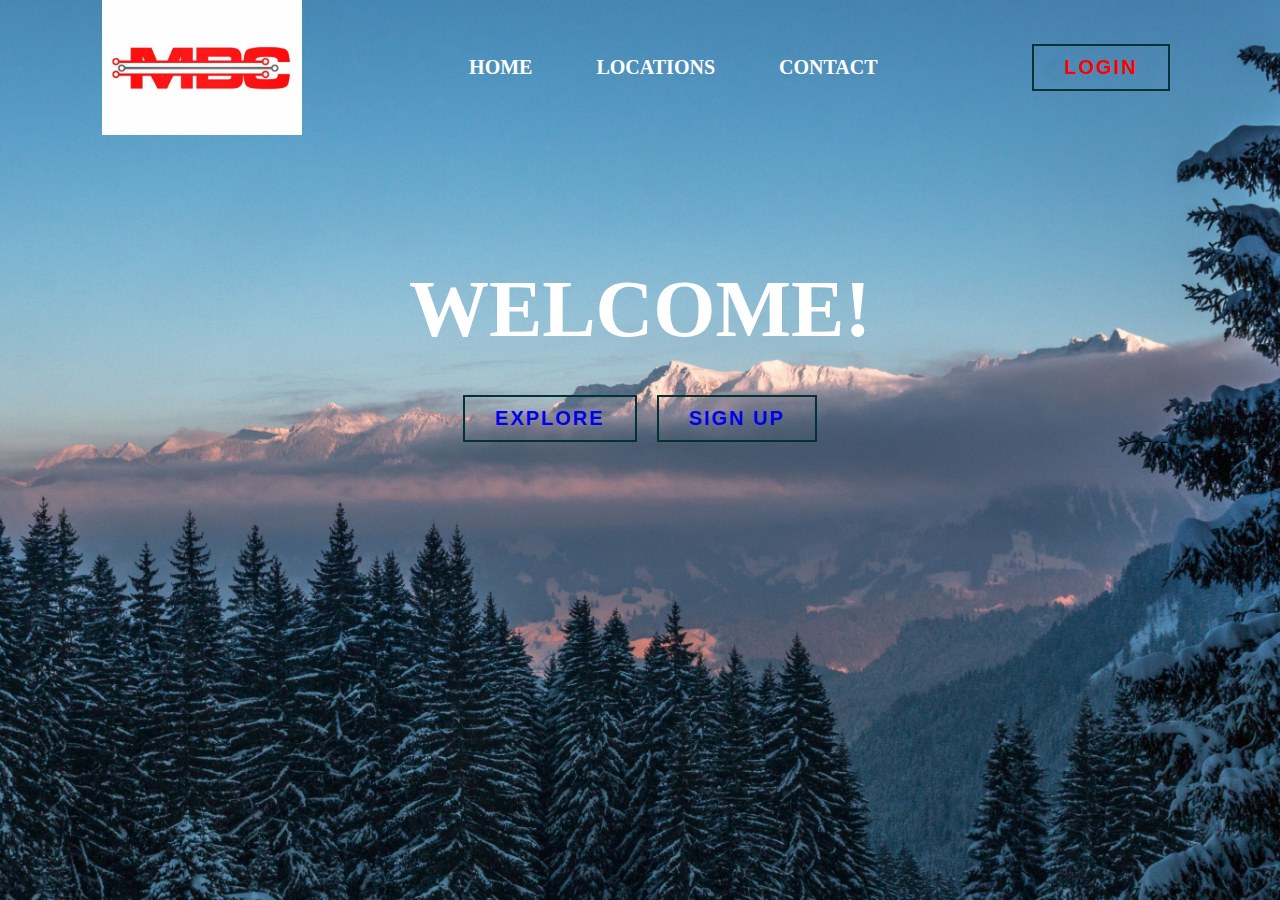
<file: index.html>
<!DOCTYPE html>
<html>
<head>
	<title></title>
	<link rel="stylesheet" type="text/css" href="style.css">
</head>
<body>
	<div class="container">
		<div class="header">
			<img src="logo.png" class="logo">
			<div class="navbar">
				<a href="file:///home/kali/Soal%20CTF/mainten.html">HOME</a>
				<a href="file:///home/kali/Soal%20CTF/mainten.html">LOCATIONS</a>
				<a href="file:///home/kali/Soal%20CTF/mainten.html">CONTACT</a>
			</div>
			<button class="btn"><a href="">LOGIN</a></button>
		</div>
		<div class="content">
			<h1>WELCOME!</h1>
			<button class="btn"><a href="https://google.com">EXPLORE</a></button>
			<button class="btn"><a href="file:///home/kali/Soal%20CTF/mainten.html">SIGN UP</a></button>
		</div>
	</div>
</body>
</html>

<!-- Flag : MBC{Multimedia_BigData_CyberSecurity}-->
</file>
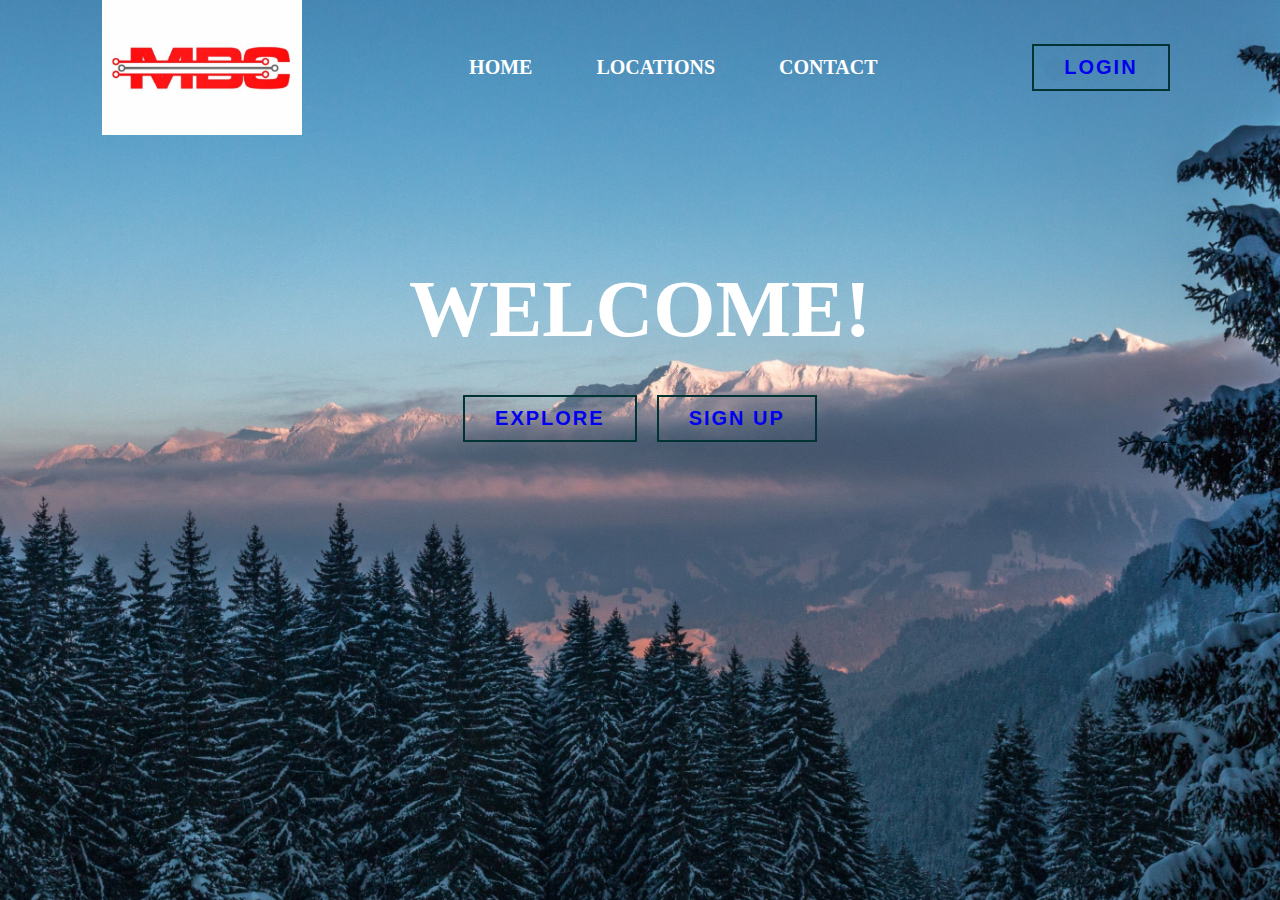
<file: CTF Web/index.html>
<!DOCTYPE html>
<html>
<head>
	<title>Welcome!</title>
	<link rel="stylesheet" type="text/css" href="style.css">
</head>
<body>
	<div class="container">
		<div class="header">
			<img src="logo.png" class="logo">
			<div class="navbar">
				<a href="file:///home/kali/Documents/GitHub/CaveMan81.github.io/CTF%20Web/mainten.html">HOME</a>
				<a href="file:///home/kali/Documents/GitHub/CaveMan81.github.io/CTF%20Web/mainten.html">LOCATIONS</a>
				<a href="file:///home/kali/Documents/GitHub/CaveMan81.github.io/CTF%20Web/mainten.html">CONTACT</a>
			</div>
			<button class="btn"><a href="file:///home/kali/Documents/GitHub/CaveMan81.github.io/CTF%20Web/login.html">LOGIN</a></button>
		</div>
		<div class="content">
			<h1>WELCOME!</h1>
			<button class="btn"><a href="https://google.com">EXPLORE</a></button>
			<button class="btn"><a href="file:///home/kali/Documents/GitHub/CaveMan81.github.io/CTF%20Web/mainten.html">SIGN UP</a></button>
		</div>
	</div>
</body>
</html>

<!-- Flag : MBC{Multimedia_BigData_CyberSecurity}-->
</file>
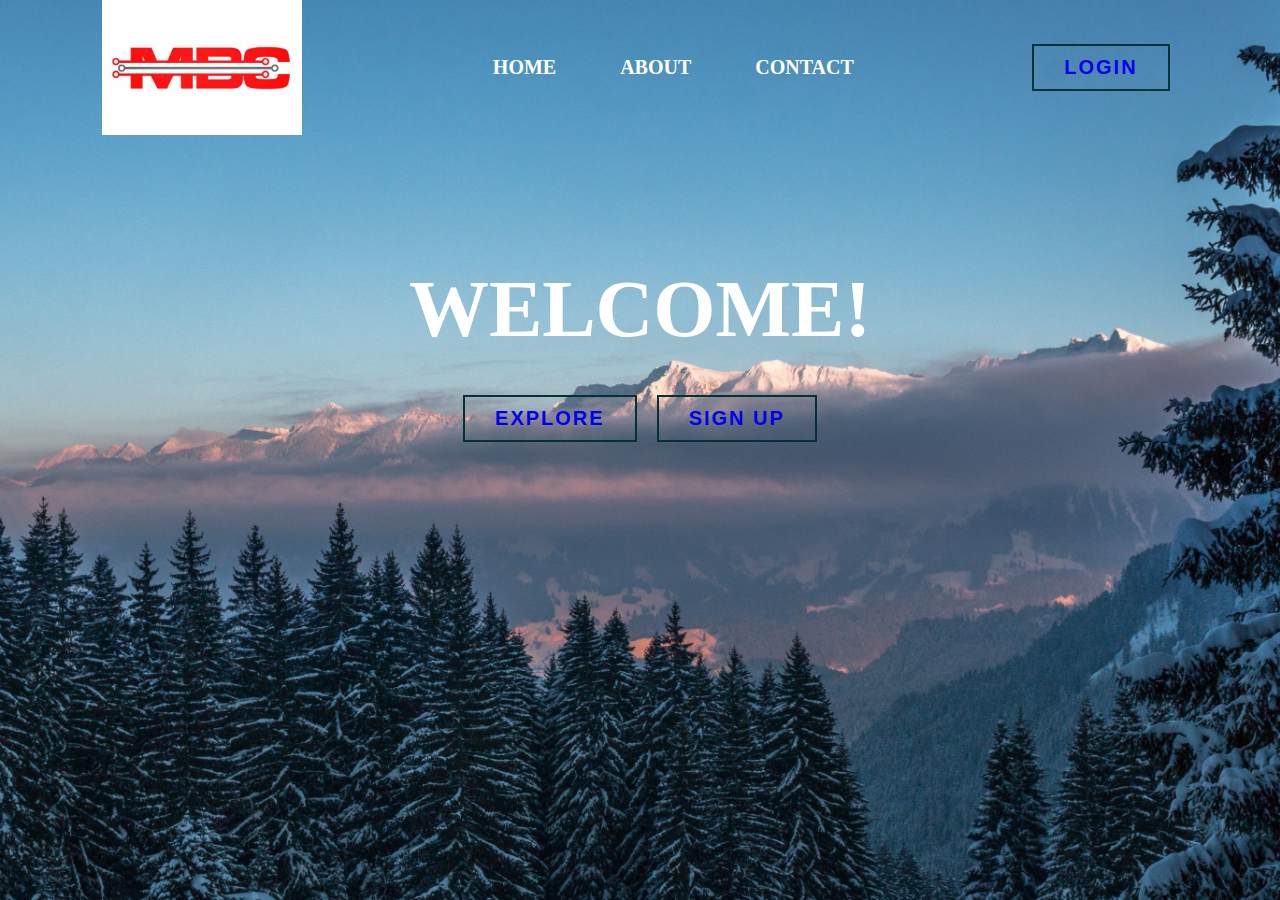
<file: CTF-Web/index.html>
<!DOCTYPE html>
<html>
<head>
	<title>Welcome!</title>
	<link rel="stylesheet" type="text/css" href="style.css">
</head>
<body>
	<div class="container">
		<div class="header">
			<img src="logo.png" class="logo">
			<div class="navbar">
				<a href="mainten.html">HOME</a>
				<a href="about.html">ABOUT</a>
				<a href="contact.html">CONTACT</a>
			</div>
			<button class="btn"><a href="login.html">LOGIN</a></button>
		</div>
		<div class="content">
			<h1>WELCOME!</h1>
			<button class="btn"><a href="https://google.com">EXPLORE</a></button>
			<button class="btn"><a href="mainten.html">SIGN UP</a></button>
		</div>
	</div>
</body>
</html>

<!-- Clue : Pilih Salah Satu-->
</file>
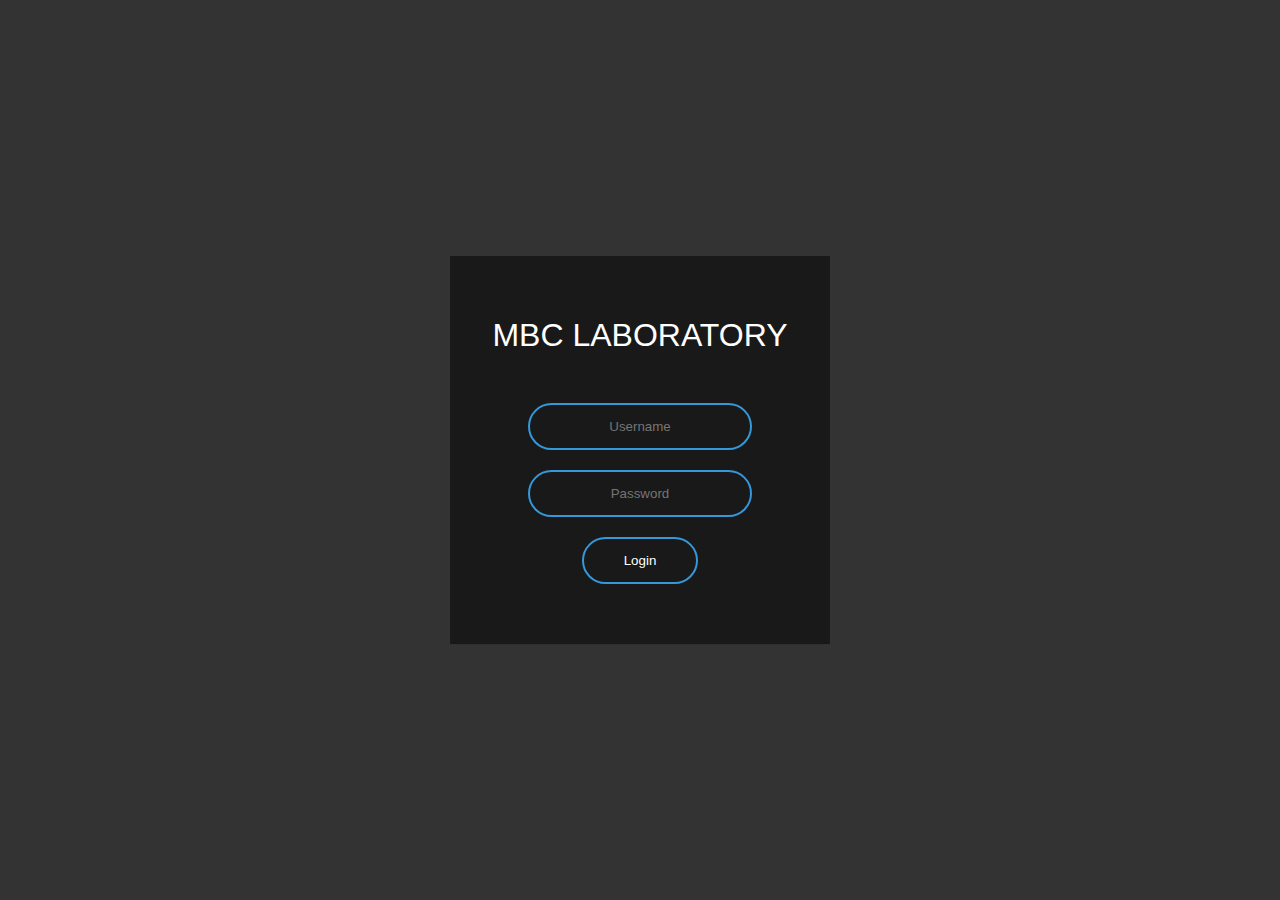
<file: login.html>
<!DOCTYPE html>

<html lang="en" dir="ltr">
<head>
    <meta charset="UTF-8">
    <title>Animation Login Formt</title>
    <link rel="stylesheet" href="stylee.css">
</head>

<body>
<form class="box" action="index.html" method="post">
    <h1>MBC Laboratory</h1>
    <h2>Clue : Open Source</h2>
    <input type="text" name="" placeholder="Username">
    <input type="Password" name="" placeholder="Password">
    <input type="submit" name="" value="Login"> 
</form>   
</body>

</html>

<!-- Flag : MBC{Multimedia_BigData_CyberSecurity}-->
</file>
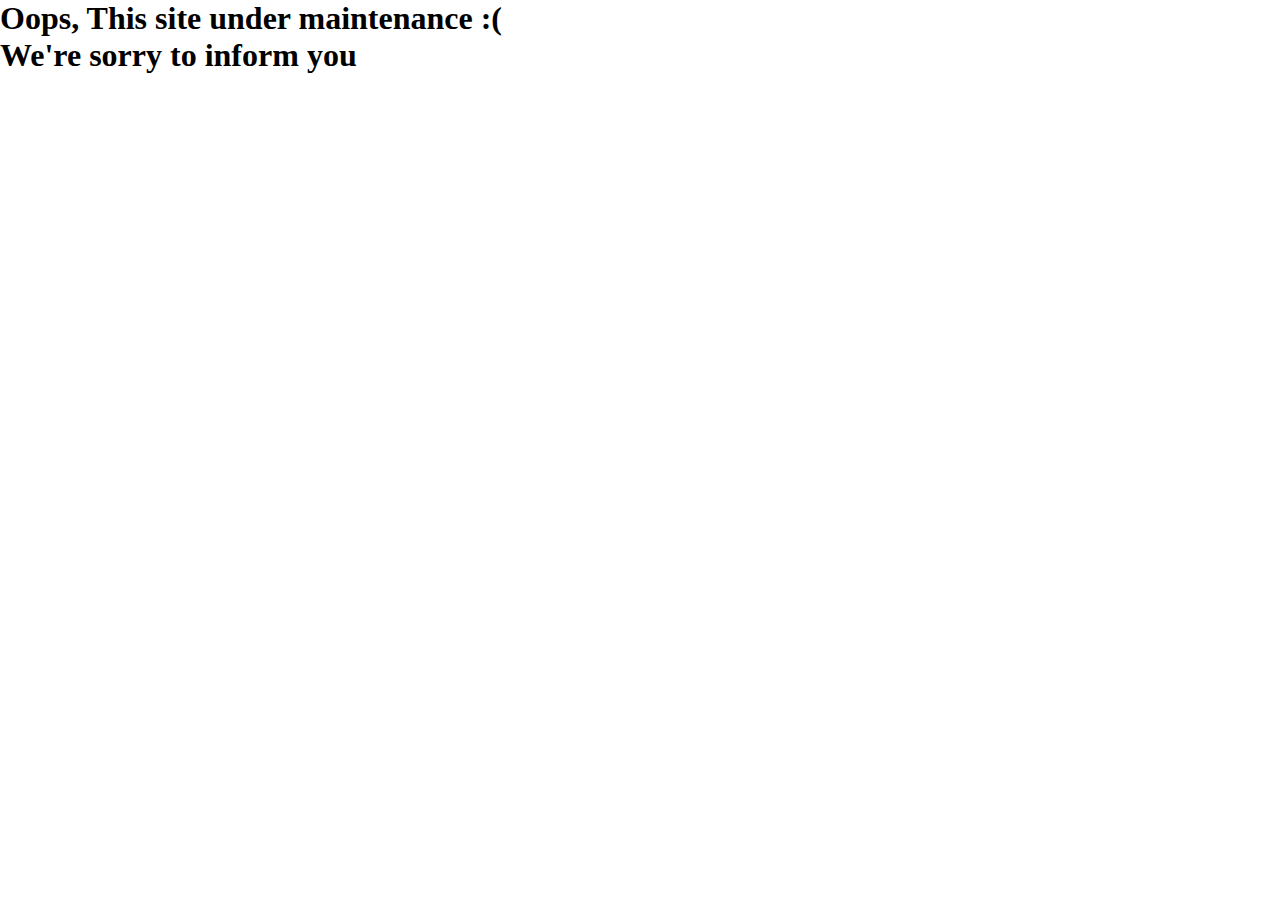
<file: mainten.html>
<!DOCTYPE html>

<html>
<head>
    <title></title>
	<link rel="stylesheet" type="text/css" href="style.css">
</head>

<body>
    <h1>Oops, This site under maintenance :(</h1>
    <h1>We're sorry to inform you</h1>
</body>
</html>

<!-- Clue : Bukan disini -->
</file>
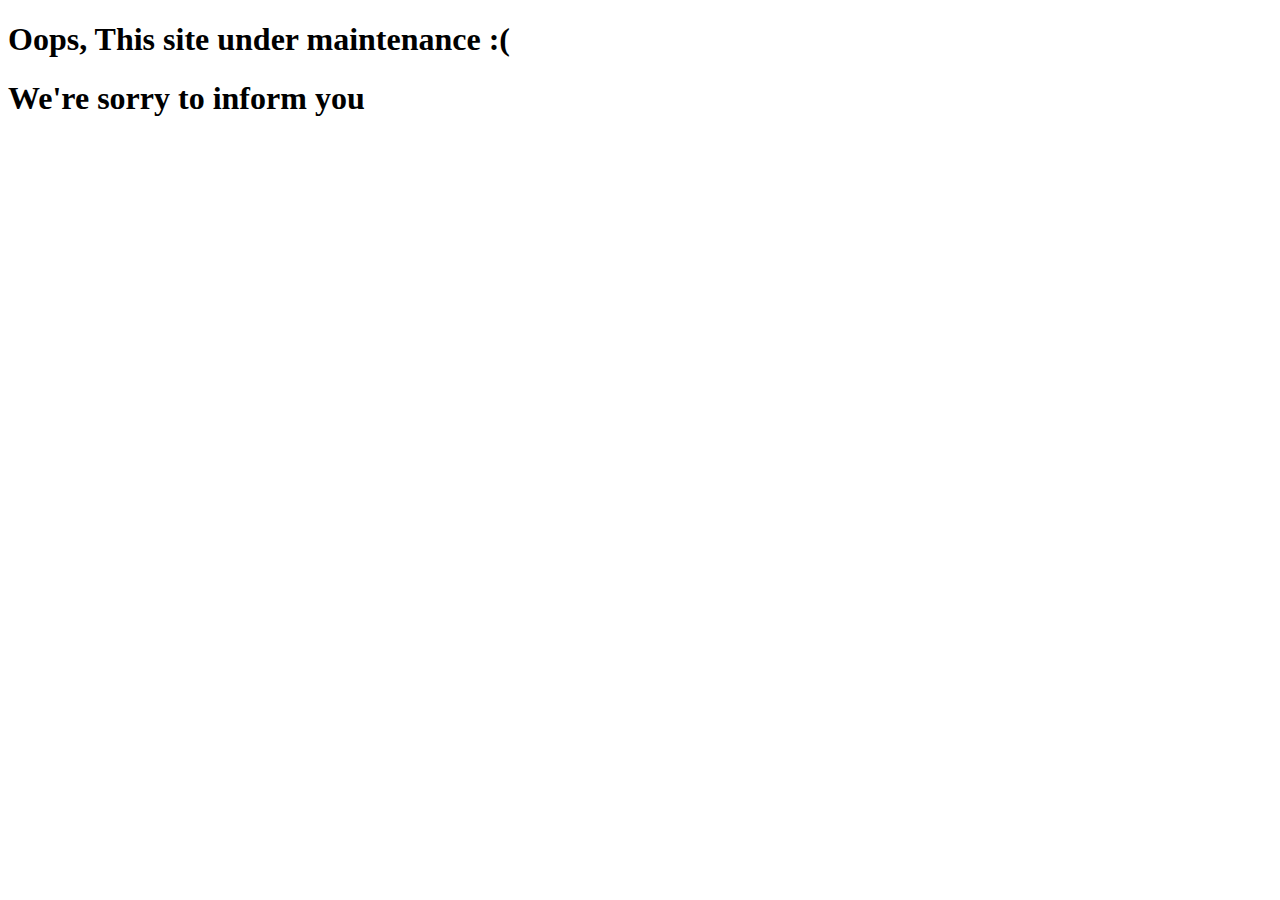
<file: CTF Web/mainten.html>
<!DOCTYPE html>

<html>
<head>
    <title>Oops!</title>
</head>

<body>
    <h1>Oops, This site under maintenance :(</h1>
    <h1>We're sorry to inform you</h1>
</body>
</html>

<!-- Clue : Bukan disini -->
</file>
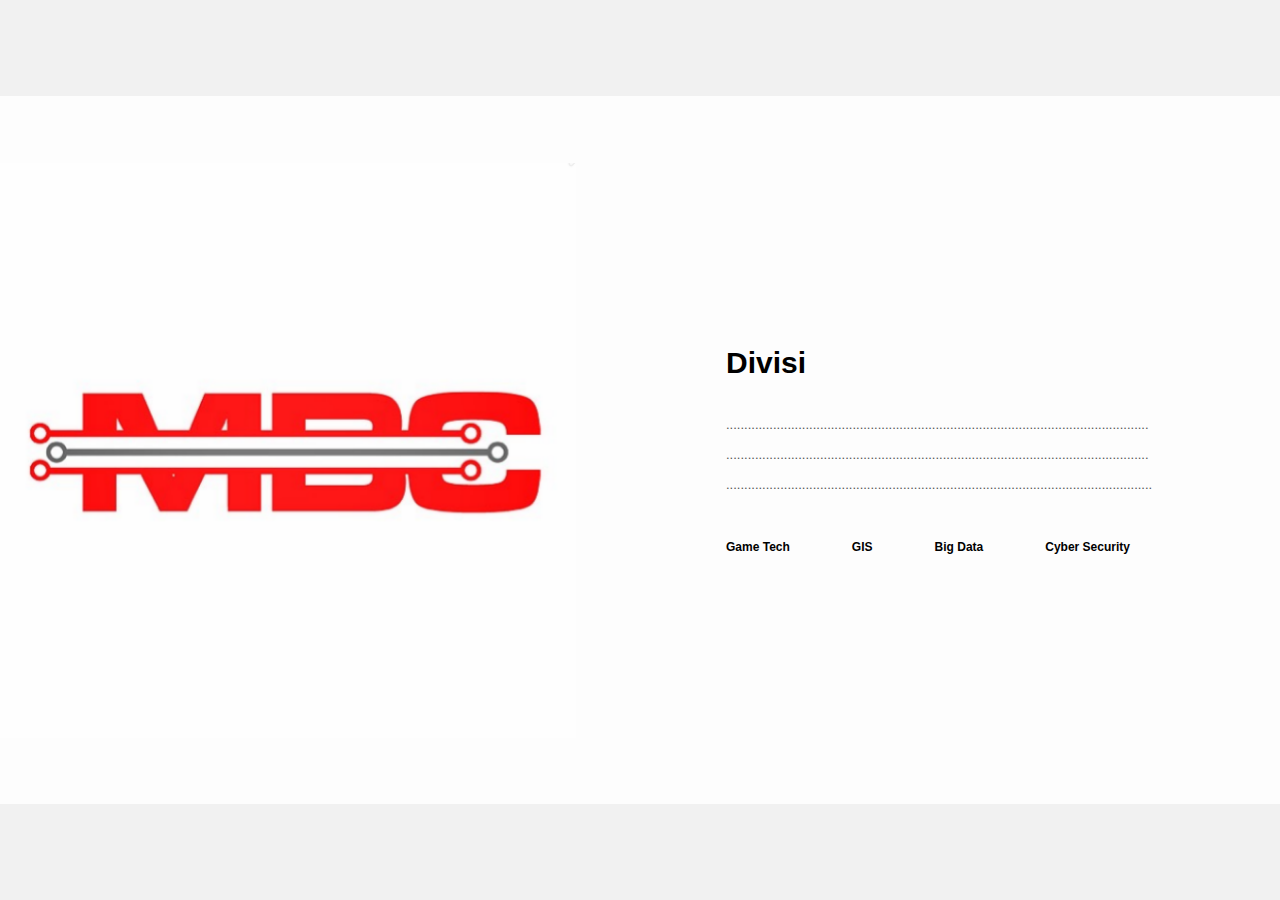
<file: CTF-Web/about.html>
<html lang="en">
<head>
    <title>About Pages</title>
    <meta charset="UTF-8">
    <meta name="viewport" content="width=device-width, initial-scale=1.0">
    <title></title>
    <link rel="stylesheet" href="about.css">
</head>
<body>
    <div class="Judul">
        <div class="inner-container">
            <h1>Divisi</h1>
            <p class="titik">
                ..................................................................................................................... ..................................................................................................................... ......................................................................................................................
            </p>
            <div class="Divisi">
                <span>Game Tech</span>
                <span>GIS</span>
                <span>Big Data</span>
                <span>Cyber Security</span>
            </div>
        </div>
    </div>
</body>
</html>

<!-- Clue : Yuk Cari di Pages Lain-->
</file>
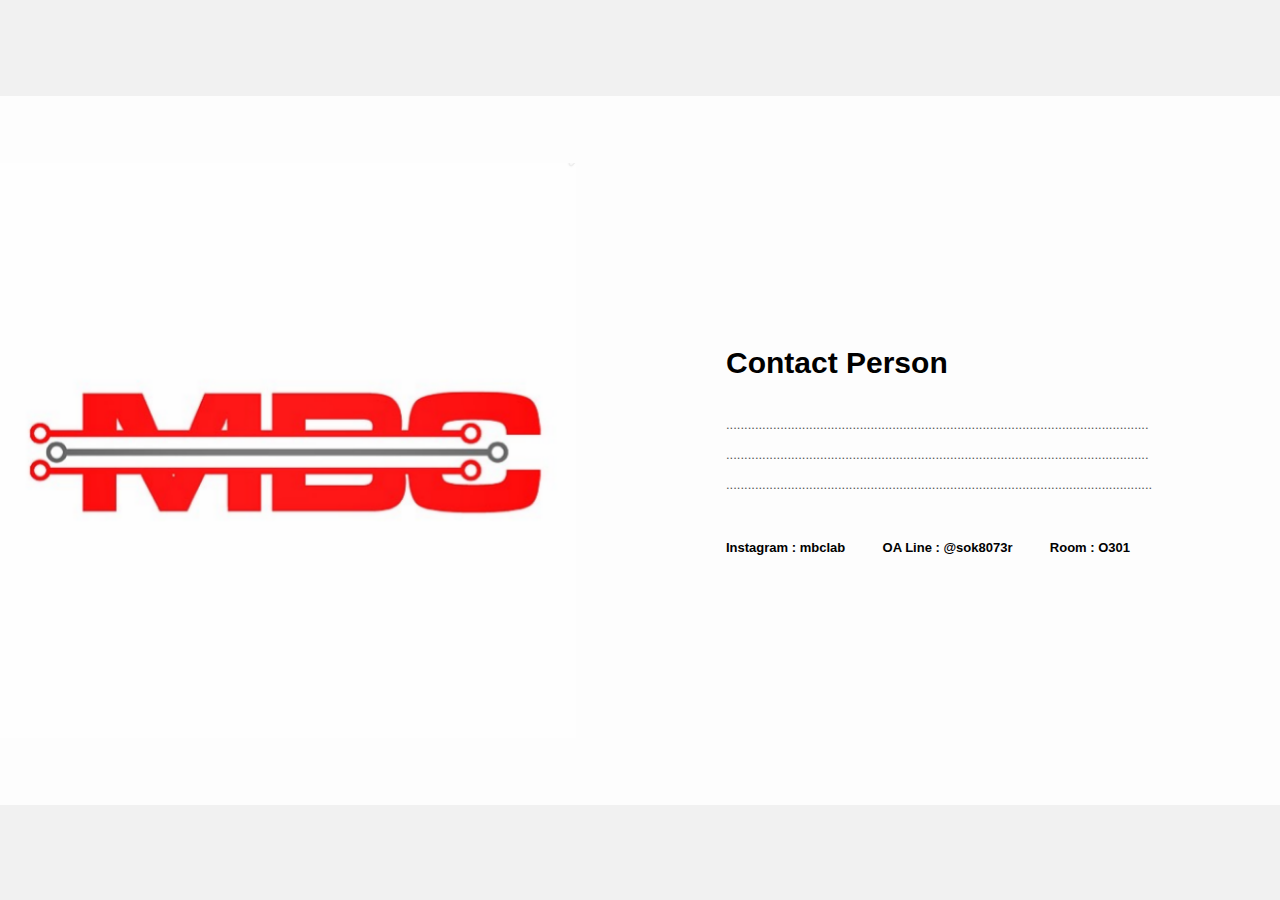
<file: CTF-Web/contact.html>
<html lang="en">
<head>
    <title>Contact Person Pages</title>
    <meta charset="UTF-8">
    <meta name="viewport" content="width=device-width, initial-scale=1.0">
    <title></title>
    <link rel="stylesheet" href="contact.css">
</head>
<body>
    <div class="about-section">
        <div class="inner-container">
            <h1>Contact Person</h1>
            <p class="titik">
                ..................................................................................................................... ..................................................................................................................... ......................................................................................................................
            </p>
            <div class="Divisi">
                <span>Instagram : mbclab</span>
                <span>OA Line : @sok8073r</span>
                <span>Room : O301</span>
            </div>
        </div>
    </div>
</body>
</html>

<!-- Clue : Yuk Cari Lagi-->
</file>
<file: style.css>
*{
	margin:0;
	padding:0;
}

.container{
	width: 100%;
	height: 100vh;
	background-image: url(6.jpg);
	background-size: cover;
	background-position: center;
	background-repeat: no-repeat;
	padding-left: 8%;
	padding-right: 8%;
	box-sizing: border-box;
}

.header{
	height: 15%;
	display: flex;
	align-items: center;
	overflow: hidden;
	position: relative;
}

.logo{
	width: 200px;
	cursor: pointer;
}

.navbar{
	text-align: center;
	flex: 1;
}

.navbar a{
	padding:6px 20px;
	text-decoration: none;
	color: white;
	margin-left: 20px;
	font-size: 20px;
	font-weight: bold;
}

.btn{
	cursor: pointer;
	color: #ff0000;
	font-size: 20px;
	letter-spacing: 2px;
	padding:10px 30px;
	border:2px solid #003333;
	background: transparent;
	text-decoration: none;
	text-align: center;
	font-weight: bold;
	margin:40px 8px;

}

.btn:hover{
	color: #000;
	background-color: #4b4b4b;
}
.btn a:visited{
	background-color: #4b4b4b;
	color: #ff0000;

}
.btn a:hover{
	color: #000;
	
}
.btn a:link{
	text-decoration: none;
}


.content{
	text-align: center;
	margin-top: 12%;

}

.content h1{
	font-size: 80px;
	color: white;
}
</file>
<file: CTF Web/style.css>
*{
	margin:0;
	padding:0;
}

.container{
	width: 100%;
	height: 100vh;
	background-image: url(6.jpg);
	background-size: cover;
	background-position: center;
	background-repeat: no-repeat;
	padding-left: 8%;
	padding-right: 8%;
	box-sizing: border-box;
}

.header{
	height: 15%;
	display: flex;
	align-items: center;
	overflow: hidden;
	position: relative;
}

.logo{
	width: 200px;
	cursor: pointer;
}

.navbar{
	text-align: center;
	flex: 1;
}

.navbar a{
	padding:6px 20px;
	text-decoration: none;
	color: white;
	margin-left: 20px;
	font-size: 20px;
	font-weight: bold;
}

.btn{
	cursor: pointer;
	color: #ff0000;
	font-size: 20px;
	letter-spacing: 2px;
	padding:10px 30px;
	border:2px solid #003333;
	background: transparent;
	text-decoration: none;
	text-align: center;
	font-weight: bold;
	margin:40px 8px;

}

.btn:hover{
	color: #000;
	background-color: #4b4b4b;
}
.btn a:visited{
	background-color: #4b4b4b;
	color: #ff0000;

}
.btn a:hover{
	color: #000;
	
}
.btn a:link{
	text-decoration: none;
}


.content{
	text-align: center;
	margin-top: 12%;

}

.content h1{
	font-size: 80px;
	color: white;
}
</file>
<file: CTF-Web/style.css>
*{
	margin:0;
	padding:0;
}

.container{
	width: 100%;
	height: 100vh;
	background-image: url(6.jpg);
	background-size: cover;
	background-position: center;
	background-repeat: no-repeat;
	padding-left: 8%;
	padding-right: 8%;
	box-sizing: border-box;
}

.header{
	height: 15%;
	display: flex;
	align-items: center;
	overflow: hidden;
	position: relative;
}

.logo{
	width: 200px;
	cursor: pointer;
}

.navbar{
	text-align: center;
	flex: 1;
}

.navbar a{
	padding:6px 20px;
	text-decoration: none;
	color: white;
	margin-left: 20px;
	font-size: 20px;
	font-weight: bold;
}

.btn{
	cursor: pointer;
	color: #ff0000;
	font-size: 20px;
	letter-spacing: 2px;
	padding:10px 30px;
	border:2px solid #003333;
	background: transparent;
	text-decoration: none;
	text-align: center;
	font-weight: bold;
	margin:40px 8px;

}

.btn:hover{
	color: #000;
	background-color: #4b4b4b;
}
.btn a:visited{
	background-color: #4b4b4b;
	color: #ff0000;

}
.btn a:hover{
	color: #000;
	
}
.btn a:link{
	text-decoration: none;
}


.content{
	text-align: center;
	margin-top: 12%;

}

.content h1{
	font-size: 80px;
	color: white;
}
</file>
<file: stylee.css>
body{
    margin: 0;
    padding: 0;
    font-family: sans-serif;
    background: #333;
}
.box{
    width: 300px;
    padding: 40px;
    position: absolute;
    top: 50%;
    left: 50%;
    transform: translate(-50%,-50%);
    background: #191919;
    text-align: center;
}
.box h1{
    color: white;
    text-transform: uppercase;
    font-weight: 500;
}
.box h2{
    color: #191919;
    text-transform: uppercase;
    font-weight: 200;
    font-size: 7px;
}
.box input[type = text],.box input[type = "password"]{
    border: 0;
    background: none;
    display: block;
    margin: 20px auto;
    text-align: center;
    border: 2px solid #3498db;
    padding: 14px 10px;
    width: 200px;
    outline: none;
    color: white;
    border-radius: 24px;
    transition: 0.25s;
}
.box input[type = text]:focus,.box input[type = "password"]:focus{
    width: 280px;
    border-color: #FFFFFF;
}
.box input[type = "submit"]{
    border: 0;
    background: none;
    display: block;
    margin: 20px auto;
    text-align: center;
    border: 2px solid #3498db;
    padding: 14px 40px;
    outline: none;
    color: white;
    border-radius: 24px;
    transition: 0.25s;
    cursor: pointer;
}
.box input[type = "submit"]:hover{
    background: #000;
}
</file>
<file: CTF-Web/about.css>
*{
    margin: 0;
    padding: 0;
    font-family: "Open Sans",sans-serif;
    box-sizing: border-box;
}

body{
    min-height: 100vh;
    display: flex;
    align-items: center;
    justify-content: center;
    background-color: #f1f1f1;
}

.Judul{
    background: url(logo.png) no-repeat left;
    background-size: 45%;
    background-color: #fdfdfd;
    overflow: hidden;
    padding: 100px 0;
}

.inner-container{
    width: 55%;
    float: right;
    background-color: #fdfdfd;
    padding: 150px;
}

.inner-container h1{
    margin-bottom: 30px;
    font-size: 30px;
    font-weight: 900;
}

.titik{
    font-size: 13px;
    color: #545454;
    line-height: 30px;
    text-align: justify;
    margin-bottom: 40px;
}

.Divisi{
    display: flex;
    justify-content: space-between;
    font-weight: 700;
    font-size: 12px;
}
</file>
<file: CTF-Web/contact.css>
*{
    margin: 0;
    padding: 0;
    font-family: "Open Sans",sans-serif;
    box-sizing: border-box;
}

body{
    min-height: 100vh;
    display: flex;
    align-items: center;
    justify-content: center;
    background-color: #f1f1f1;
}

.about-section{
    background: url(logo.png) no-repeat left;
    background-size: 45%;
    background-color: #fdfdfd;
    overflow: hidden;
    padding: 100px 0;
}

.inner-container{
    width: 55%;
    float: right;
    background-color: #fdfdfd;
    padding: 150px;
}

.inner-container h1{
    margin-bottom: 30px;
    font-size: 30px;
    font-weight: 900;
}

.titik{
    font-size: 13px;
    color: #545454;
    line-height: 30px;
    text-align: justify;
    margin-bottom: 40px;
}

.Divisi{
    display: flex;
    justify-content: space-between;
    font-weight: 700;
    font-size: 13px;
}
</file>
